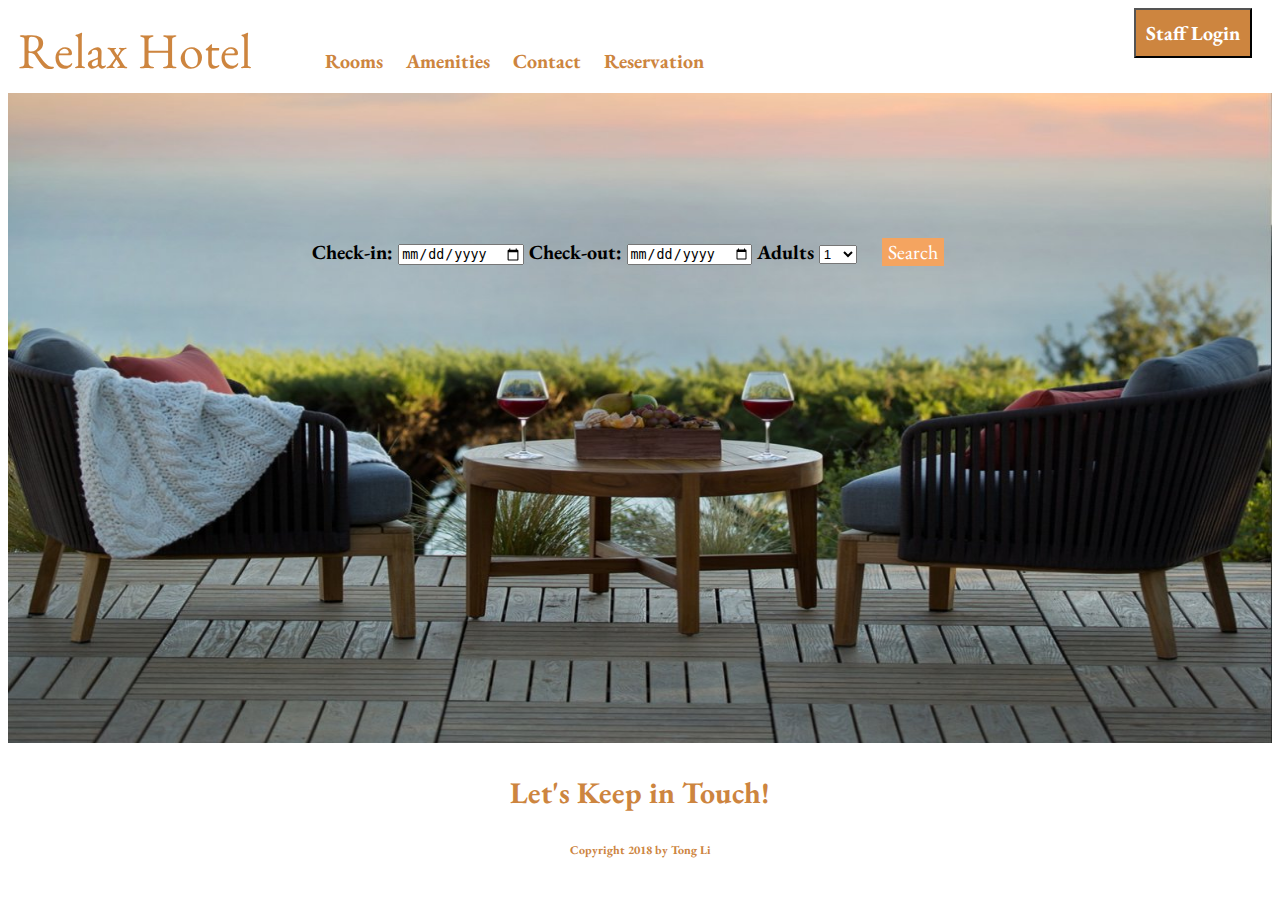
<file: index.html>
<!DOCTYPE html>

<html lang="en">

<head>
    <meta charset="UTF-8">
    <title>Relax Hotel</title>
    <meta name="viewport" content="width=device-width, initial-scale=1.0">
    <meta name="description" content="60-334 Final Project" />
    <meta name="keywords" content="hotel management system project" />
    <meta name="author" content="Tong Li" />


    <script> js/main.js</script>
    <link href="https://fonts.googleapis.com/css?family=EB+Garamond|Open+Sans" rel="stylesheet">
    <link rel="stylesheet" href="css/main.css">

</head>

<body>

    <header>

        <nav >
                   <a id="logo" href="index.html">Relax Hotel</a>
                   <a href="html/rooms.html">Rooms</a>
                   <a href="html/amenities.html">Amenities</a>
                   <a href="html/contact.html">Contact</a>
                   <a href="html/reservation.html">Reservation</a>
            <button type="button" onclick="window.location='html/staffsignin.php';" >Staff Login</button>

        </nav>

    </header>

    <div id="main_body">

                   <form method="post" id="search-form" action="html/search.php">
                        <label for="checkin_date">Check-in:</label>
                            <input type="date" name="cid" id="checkin_date" placeholder="">

                        <label for="checkout_date">Check-out:</label>
                            <input type="date" name="cod" id="checkout_date" placeholder="" >

                        <label for="adults">Adults</label>
                                        <select name="people" id="adults" >
                                            <option value="1">1</option>
                                            <option value="2">2</option>
                                            <option value="3">3</option>
                                            <option value="4">4</option>
                                            <option value="5">5+</option>
                                        </select>


                        <input type="submit" name="submit" id="submit" value="Search">

                    </form>







    </div>


    <footer>
        <p>Let's Keep in Touch!</p>
        <p id="copyright">Copyright 2018 by Tong Li</p>
    </footer>



</body>
</html>
</file>
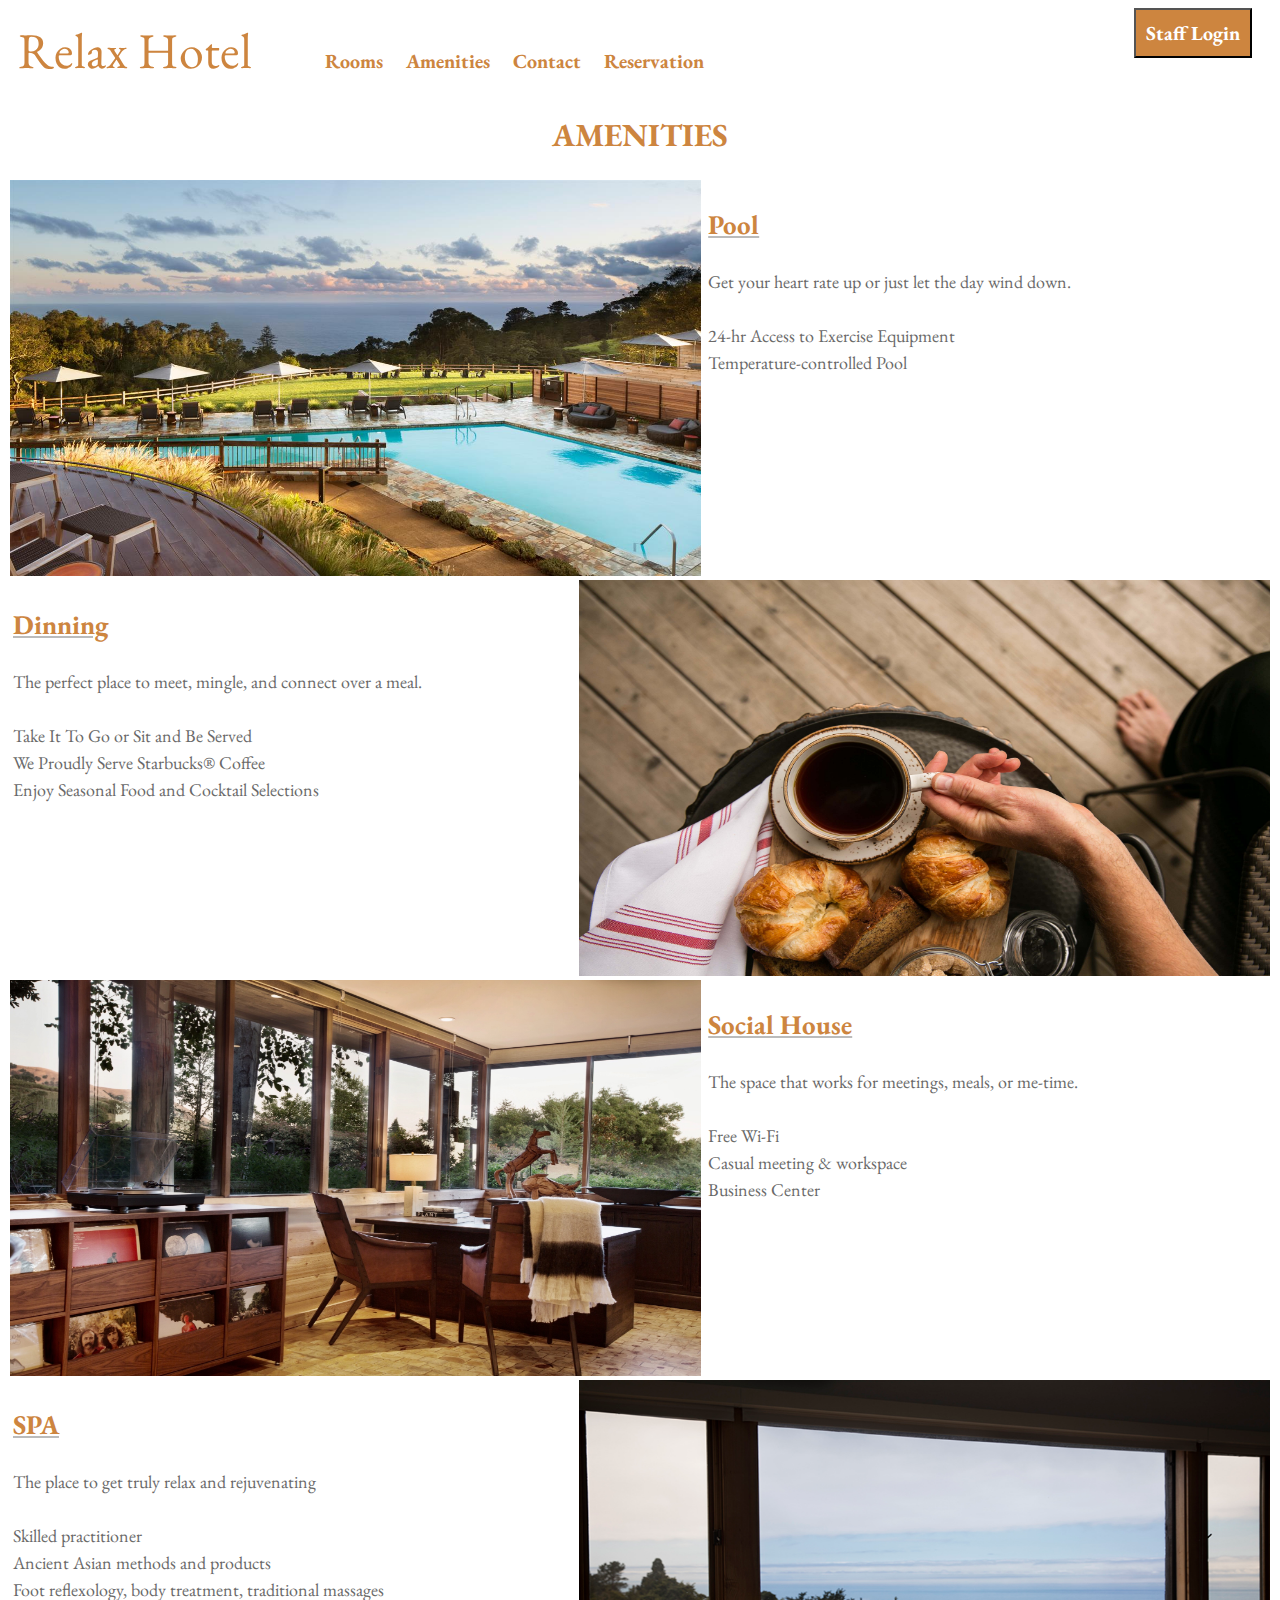
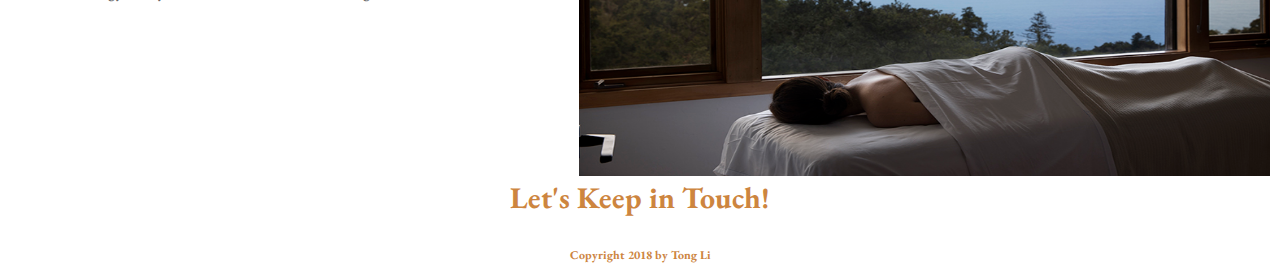
<file: html/amenities.html>
<!DOCTYPE html>

<html lang="en">

<head>
    <meta charset="UTF-8">
    <title>Relax Hotel| Amenities</title>
    <meta name="viewport" content="width=device-width, initial-scale=1.0">
    <meta name="description" content="60-334 Final Project" />
    <meta name="keywords" content="hotel management system project" />
    <meta name="author" content="Tong Li" />


    <script> js/main.js</script>
    <link href="https://fonts.googleapis.com/css?family=EB+Garamond|Open+Sans" rel="stylesheet">
    <link rel="stylesheet" href="../css/amenities.css">

</head>

<body>

<header>

    <nav >
        <a id="logo" href="../index.html">Relax Hotel</a>
        <a href="rooms.html">Rooms</a>
        <a href="amenities.html">Amenities</a>
        <a href="contact.html">Contact</a>
        <a href="reservation.html">Reservation</a>
        <button type="button" onclick="location.href='staffsignin.php';" >Staff Login</button>

    </nav>

</header>

<h1>AMENITIES</h1>

<div class="content-wrapper">
    <div class="amenity" id="pool">
        <img src="../photos/pool.jpg">
      <div class="explanation">
        <h2>Pool</h2>
        <p>Get your heart rate up or just let the day wind down.<br><br>
            24-hr Access to Exercise Equipment<br>
            Temperature-controlled Pool<br>
        </p>
      </div>
    </div>

       <div class="amenity" id="dinning">
        <img src="../photos/dinning.jpg">
           <div class="explanation">
           <h2>Dinning</h2>
        <p>The perfect place to meet, mingle, and connect over a meal.<br><br>
            Take It To Go or Sit and Be Served<br>
            We Proudly Serve Starbucks® Coffee<br>
            Enjoy Seasonal Food and Cocktail Selections<br>

        </p>
           </div>
    </div>

    <div class="amenity" id="social">
        <img src="../photos/social.jpg">
        <div class="explanation">
        <h2>Social House</h2>
        <p>The space that works for meetings, meals, or me-time.<br><br>
            Free Wi-Fi<br>
            Casual meeting & workspace<br>
            Business Center<br>
        </p>
        </div>
    </div>

    <div class="amenity" id="spa">
        <img src="../photos/spa.jpg">
        <div class="explanation">
        <h2>SPA</h2>
        <p>The place to get truly relax and rejuvenating<br/><br>
            Skilled practitioner<br>
            Ancient Asian methods and products<br>
            Foot reflexology, body treatment, traditional massages<br>
        </p>
        </div>
    </div>


</div>



<footer>
    <p>Let's Keep in Touch!</p>
    <p id="copyright">Copyright 2018 by Tong Li</p>
</footer>



</body>
</html>
</file>
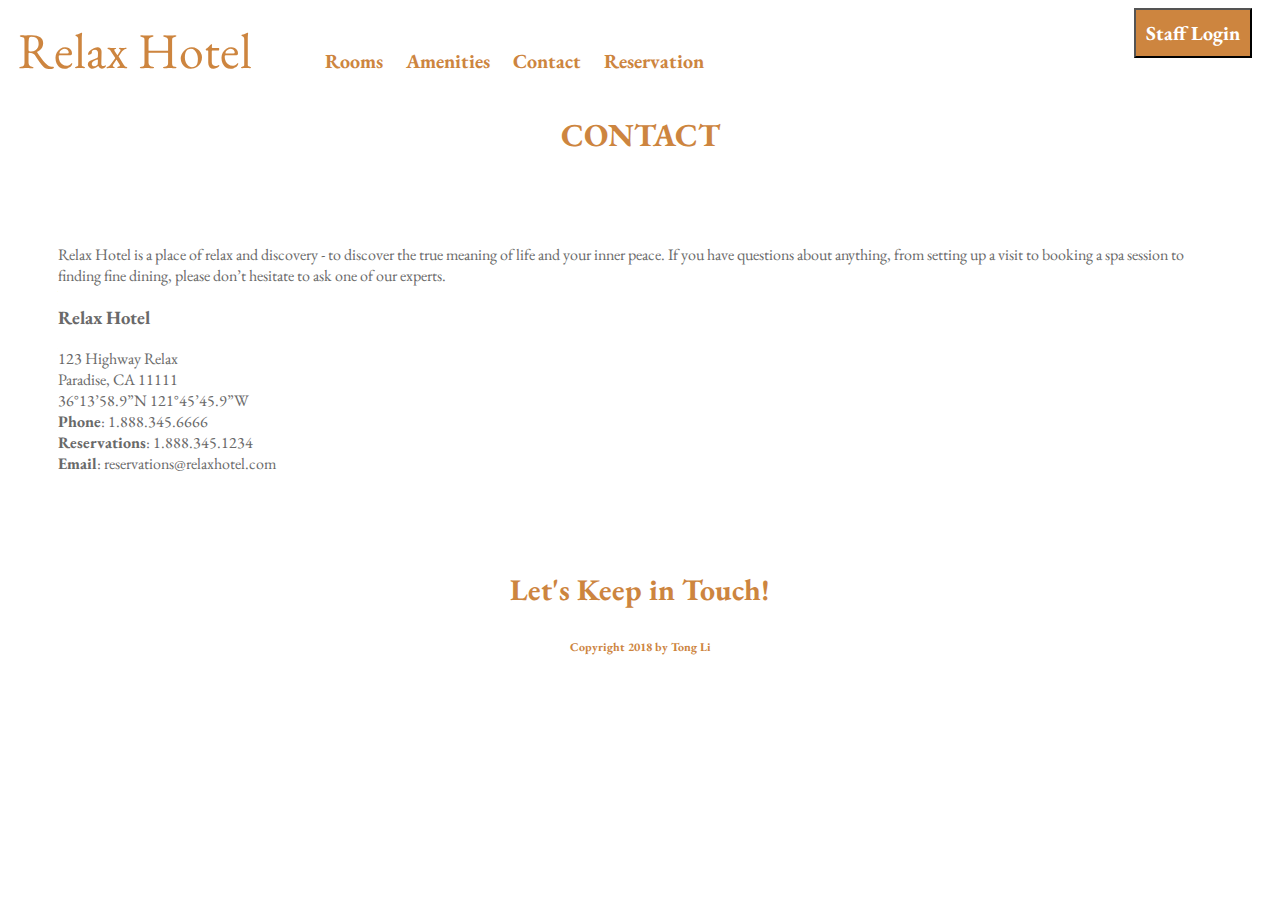
<file: html/contact.html>
<!DOCTYPE html>

<html lang="en">

<head>
    <meta charset="UTF-8">
    <title>Relax Hotel| Contact us</title>
    <meta name="viewport" content="width=device-width, initial-scale=1.0">
    <meta name="description" content="60-334 Final Project" />
    <meta name="keywords" content="hotel management system project" />
    <meta name="author" content="Tong Li" />


    <script> js/main.js</script>
    <link href="https://fonts.googleapis.com/css?family=EB+Garamond|Open+Sans" rel="stylesheet">
    <link rel="stylesheet" href="../css/contact.css">

</head>

<body>

<header>

    <nav >
        <a id="logo" href="../index.html">Relax Hotel</a>
        <a href="rooms.html">Rooms</a>
        <a href="amenities.html">Amenities</a>
        <a href="contact.html">Contact</a>
        <a href="reservation.html">Reservation</a>
        <button type="button" onclick="location.href='staffsignin.php';" >Staff Login</button>

    </nav>

</header>

<h1>CONTACT</h1>



<div class="content-wrapper">
    <div class="detail">
        <p>Relax Hotel is a place of relax and discovery - to discover the true meaning of life and your inner peace.
        If you have questions about anything, from setting up a visit to booking a spa session
        to finding fine dining, please don’t hesitate to ask one of our experts.
        </p>
        <h3>Relax Hotel</h3>
        <ul>
        <li>123 Highway Relax</li>
        <li>Paradise, CA 11111</li>
        <li>36°13’58.9”N 121°45’45.9”W</li>
        <li><b>Phone</b>: 1.888.345.6666</li>
        <li><b>Reservations</b>: 1.888.345.1234</li>
        <li><b>Email</b>: reservations@relaxhotel.com</li>
        </ul>
    </div>

</div>

<footer>
    <p>Let's Keep in Touch!</p>
    <p id="copyright">Copyright 2018 by Tong Li</p>
</footer>



</body>
</html>
</file>
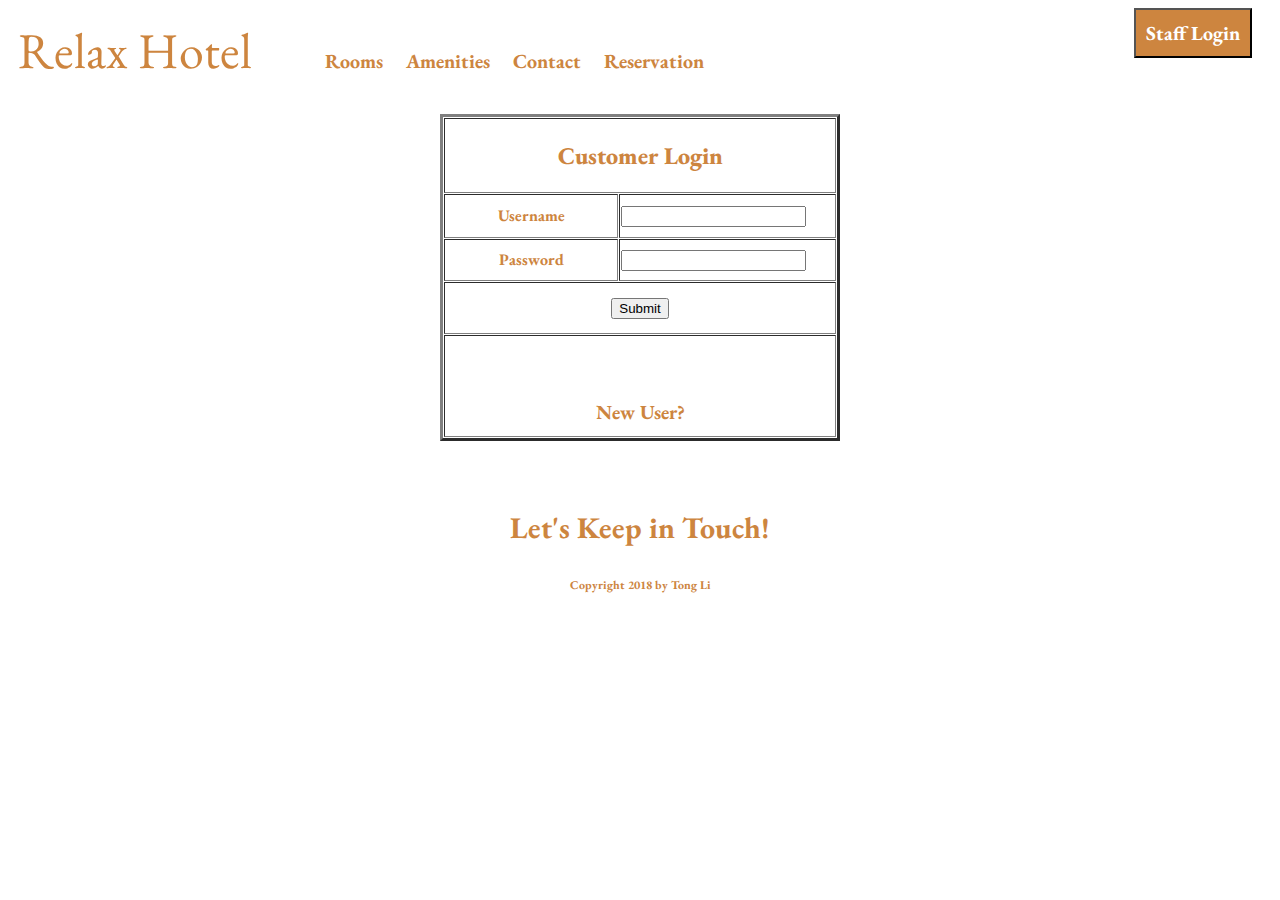
<file: html/reservation.html>
<!DOCTYPE html>

<html lang="en">

<head>
    <meta charset="UTF-8">
    <title>Relax Hotel| Reservation</title>
    <meta name="viewport" content="width=device-width, initial-scale=1.0">
    <meta name="description" content="60-334 Final Project" />
    <meta name="keywords" content="hotel management system project" />
    <meta name="author" content="Tong Li" />


    <script> js/main.js</script>
    <link href="https://fonts.googleapis.com/css?family=EB+Garamond|Open+Sans" rel="stylesheet">
    <link rel="stylesheet" href="../css/reservation.css">

</head>

<body>

<header>

    <nav >
        <a id="logo" href="../index.html">Relax Hotel</a>
        <a href="rooms.html">Rooms</a>
        <a href="amenities.html">Amenities</a>
        <a href="contact.html">Contact</a>
        <a href="reservation.html">Reservation</a>
        <button type="button" onclick="location.href='staffsignin.php';" >Staff Login</button>

    </nav>

</header>



<div class="content-wrapper">


    <form name="loginform" action="loginsession.php" method="post"><TR></tr>
        <table  class = "table" width="400" height="178"  align="center" cellpadding="1"cellspacing="1" border="3">
            <tr>
                <td height="41" colspan="2" align="center"><h2><b>Customer Login</b></h2></td>
            </tr>
            <tr>
                <td width="170" height="40"  align="center"><b>Username</b></td>
                <td width="213">
                    <input type="text" name="username">
                    </td>
            </tr>
            <tr>
                <td height="38" align="center"><b>Password</b></td>
                <td>
                    <input type="password" name="password">
                    </td>
            </tr>
            <br />
            <tr>
                <td height="48" colspan="2" align="center">
                    <input type="submit"  value="Submit" name="ok"> </td>
            </tr>
            <tr>
                <td colspan="2" align="center">    <a href="userregistration.php">
                        <br/><br />New User?</a></td>
            </tr>
        </table>
        <p>&nbsp;</p>
    </form>

</div>

<footer>
    <p>Let's Keep in Touch!</p>
    <p id="copyright">Copyright 2018 by Tong Li</p>
</footer>



</body>
</html>
</file>
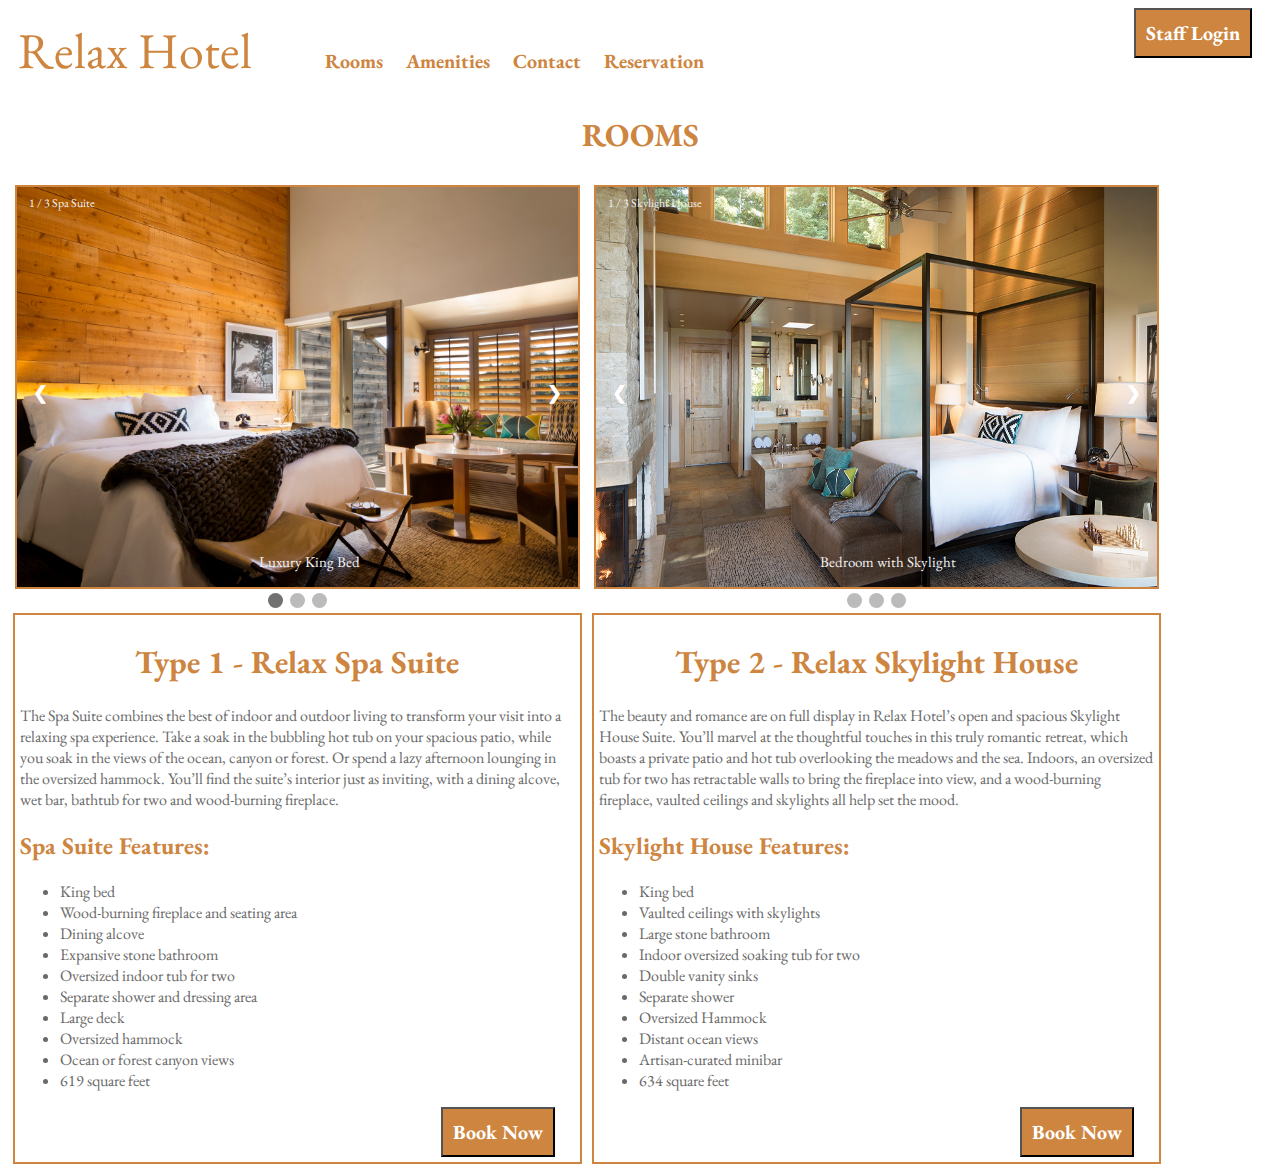
<file: html/rooms.html>
<!DOCTYPE html>

<html lang="en">

<head>
    <meta charset="UTF-8">
    <title>Relax Hotel| Rooms</title>
    <meta name="viewport" content="width=device-width, initial-scale=1.0">
    <meta name="description" content="60-334 Final Project" />
    <meta name="keywords" content="hotel management system project" />
    <meta name="author" content="Tong Li" />


    <link href="https://fonts.googleapis.com/css?family=EB+Garamond|Open+Sans" rel="stylesheet">
    <link rel="stylesheet" href="../css/rooms.css">

</head>

<body>

<header>

    <nav >
        <a id="logo" href="../index.html">Relax Hotel</a>
        <a href="rooms.html">Rooms</a>
        <a href="amenities.html">Amenities</a>
        <a href="contact.html">Contact</a>
        <a href="reservation.html">Reservation</a>
        <button type="button" onclick="location.href='staffsignin.php';" >Staff Login</button>

    </nav>

</header>

<h1>ROOMS</h1>

<div id="main_body">

    <div id="room1" class="roomtype">
        <div class="slide_show">

            <div class="mySlides fade">
                <div class="numbertext">1 / 3 Spa Suite</div>
                <img src="../photos/room1-1.jpg" >
                <div class="text">Luxury King Bed</div>
            </div>

            <div class="mySlides fade">
                <div class="numbertext">2 / 3 Spa Suite</div>
                <img src="../photos/room1-2.jpg" >
                <div class="text">Cozy Livingroom with Fireplace</div>
            </div>

            <div class="mySlides fade">
                <div class="numbertext">3 / 3 Spa Suite</div>
                <img src="../photos/room1-3.jpg" >
                <div class="text">Hot Tub with View</div>
            </div>

            <a class="prev" onclick="plusSlides(-1)">&#10094;</a>
            <a class="next" onclick="plusSlides(1)">&#10095;</a>

            <div style="text-align:center">
                <span class="dot" onclick="currentSlide(1)"></span>
                <span class="dot" onclick="currentSlide(2)"></span>
                <span class="dot" onclick="currentSlide(3)"></span>
            </div>




        </div>


        <div class="room_text_description">
            <h1>Type 1 - Relax Spa Suite </h1>
            <p>
                The Spa Suite combines the best of indoor and outdoor living to transform your visit into a relaxing
                spa experience. Take a soak in the bubbling hot tub on your spacious patio, while you soak in the views
                of the ocean, canyon or forest. Or spend a lazy afternoon lounging in the oversized hammock.
                You’ll find the suite’s interior just as inviting, with a dining alcove, wet bar, bathtub for
                two and wood-burning fireplace.
            </p>
            <h2>Spa Suite Features:</h2>
            <ul>

                <li>King bed</li>
                <li>Wood-burning fireplace and seating area</li>
                <li>Dining alcove</li>
                <li>Expansive stone bathroom</li>
                <li>Oversized indoor tub for two</li>
                <li>Separate shower and dressing area</li>
                <li>Large deck</li>
                <li>Oversized hammock</li>
                <li>Ocean or forest canyon views</li>
                <li>619 square feet</li>
            </ul>

            <button type="button" onclick="location.href='reservation.html';" >Book Now</button>

        </div>

    </div>





    <div id="room2" class="roomtype">
        <div class="slide_show">
            <div class="mySlides2 fade">
                <div class="numbertext">1 / 3 Skylight House</div>
                <img src="../photos/room2-1.jpg" >
                <div class="text">Bedroom with Skylight</div>
            </div>

            <div class="mySlides2 fade">
                <div class="numbertext">2 / 3 Skylight House</div>
                <img src="../photos/room2-2.jpg" >
                <div class="text">Spacious Bathroom</div>
            </div>

            <div class="mySlides2 fade">
                <div class="numbertext">3 / 3 Skylight House</div>
                <img src="../photos/room2-3.jpg" >
                <div class="text">Mountain View Balcony</div>
            </div>

            <a class="prev" onclick="plusSlides2(-1)">&#10094;</a>
            <a class="next" onclick="plusSlides2(1)">&#10095;</a>

            <div style="text-align:center">
                <span class="dot" onclick="currentSlide2(1)"></span>
                <span class="dot" onclick="currentSlide2(2)"></span>
                <span class="dot" onclick="currentSlide2(3)"></span>
            </div>
        </div>

        <div class="room_text_description">
            <h1>Type 2 - Relax Skylight House</h1>
          <p>
            The beauty and romance are on full display in Relax Hotel’s open
              and spacious Skylight House Suite. You’ll marvel at the thoughtful touches in this
              truly romantic retreat, which boasts a private patio and hot tub overlooking the
              meadows and the sea. Indoors, an oversized tub for two has retractable walls to
              bring the fireplace into view, and a wood-burning fireplace, vaulted ceilings and
              skylights all help set the mood.
          </p>
            <h2>Skylight House Features:</h2>
            <ul>
                <li>King bed </li>
                <li>Vaulted ceilings with skylights</li>
                <li>Large stone bathroom</li>
                <li>Indoor oversized soaking tub for two</li>
                <li>Double vanity sinks</li>
                <li>Separate shower</li>
                <li>Oversized Hammock</li>
                <li>Distant ocean views</li>
                <li>Artisan-curated minibar</li>
                <li>634 square feet</li>
            </ul>

            <button type="button" onclick="location.href='reservation.html';" >Book Now</button>
        </div>

    </div>

</div>


<script>
    var slideIndex = 1;
    showSlides(slideIndex);

    function plusSlides(n) {
        showSlides(slideIndex += n);
    }

    function currentSlide(n) {
        showSlides(slideIndex = n);
    }

    function showSlides(n) {
        var i;
        var slides = document.getElementsByClassName("mySlides");
        var dots = document.getElementsByClassName("dot");
        if (n > slides.length) {slideIndex = 1}
        if (n < 1) {slideIndex = slides.length}
        for (i = 0; i < slides.length; i++) {
            slides[i].style.display = "none";
        }
        for (i = 0; i < dots.length; i++) {
            dots[i].className = dots[i].className.replace(" active", "");
        }
        slides[slideIndex-1].style.display = "block";
        dots[slideIndex-1].className += " active";
    }

    showSlides2(slideIndex);

    function plusSlides2(n) {
        showSlides2(slideIndex += n);
    }

    function currentSlide2(n) {
        showSlides2(slideIndex = n);
    }

    function showSlides2(n) {
        var i;
        var slides = document.getElementsByClassName("mySlides2");
        var dots = document.getElementsByClassName("dot");
        if (n > slides.length) {slideIndex = 1}
        if (n < 1) {slideIndex = slides.length}
        for (i = 0; i < slides.length; i++) {
            slides[i].style.display = "none";
        }
        for (i = 0; i < dots.length; i++) {
            dots[i].className = dots[i].className.replace(" active", "");
        }
        slides[slideIndex-1].style.display = "block";
        dots[slideIndex-1].className += " active";
    }



</script>


</body>






</html>
</file>
<file: css/main.css>
/*   Global styles
---------------------------------------------------*/

body {
    font-family: 'EB Garamond', serif;

}


/* Navigation top banner styles
---------------------------------------------------*/
nav {

}

a , button {
    text-decoration: none; /*remove underline of the link*/
    color:#CD853F;
    font-size:20px;
    font-weight: bold;
    text-transform: initial;
    padding:10px;
    display: inline-block;
}

#logo{
    font-size: 50px;
    font-weight: normal;
    margin-right: 50px;


}

button {
    float:right;
    background-color: #CD853F;
    color:white;
    margin-right: 20px;
    font-family: 'EB Garamond', serif;
}

nav a.active{
    background-color: #CD853F;
    color:white;
}

/* Main page body styles
----------------------------------------------------*/


#main_body {

    text-align: center;
    background-image: url('../photos/bridge.jpg');
    background-size: 100% 100%;
    background-repeat: no-repeat;
    height:600px;
    padding: 25px;

}

#search-form {

    width:950px;
    margin: 100px;
    font-size:20px;
    font-weight: bold;
    padding:20px;


}


#submit {
    margin-left: 20px;
    font-size:20px;
    border:none;
    background-color: #F4A460;
    color:white;
    font-family: 'EB Garamond', serif;

}
/* Footer styles
----------------------------------------------------*/
footer {
    text-align: center;
    color:#CD853F;
    font-size:30px;
    font-weight: bold;
}
#copyright
{
    font-size:12px;
}
</file>
<file: css/amenities.css>
/*   Global styles
---------------------------------------------------*/

body {
    font-family: 'EB Garamond', serif;

}


/* Navigation top banner styles
---------------------------------------------------*/
a , button {
    text-decoration: none; /*remove underline of the link*/
    color:#CD853F;
    font-size:20px;
    font-weight: bold;
    text-transform: initial;
    padding:10px;
    display: inline-block;
}

#logo{
    font-size: 50px;
    font-weight: normal;
    margin-right: 50px;
}

button {
    float:right;
    background-color: #CD853F;
    color:white;
    margin-right: 20px;
    font-family: 'EB Garamond', serif;
}

nav a.active{
    background-color: #CD853F;
    color:white;
}

h1{
    color:#CD853F;
    font-weight: bold;
    text-align:center;
}

/* Main page body styles
----------------------------------------------------*/
img {
    width:55%;
    height:400px;
    box-sizing: border-box;
    padding: 2px;
}

.explanation {
    width:45%;
    height:400px;
}

#pool>img, #social > img,#spa > .explanation,#dinning>.explanation {
     float:left;
 }

#dinning>img, #spa > img,#pool>.explanation,#social>.explanation {
    float:right;
}

.explanation {
    box-sizing: border-box;
    padding: 5px;
    font-size: 18px;
    line-height: 1.5;
    color:dimgrey;
}
h2 {
    color:#CD853F;
    text-decoration: #bbbbbb underline;

}




/* Footer styles
----------------------------------------------------*/
footer {
    text-align: center;
    color:#CD853F;
    font-size:30px;
    font-weight: bold;
}
#copyright
{
    font-size:12px;
}
</file>
<file: css/contact.css>
/*   Global styles
---------------------------------------------------*/

body {
    font-family: 'EB Garamond', serif;
    font-size: 16px;
    color:dimgrey;

}


/* Navigation top banner styles
---------------------------------------------------*/
nav {

}

a , button {
    text-decoration: none; /*remove underline of the link*/
    color:#CD853F;
    font-size:20px;
    font-weight: bold;
    text-transform: initial;
    padding:10px;
    display: inline-block;
}

#logo{
    font-size: 50px;
    font-weight: normal;
    margin-right: 50px;


}

button {
    float:right;
    background-color: #CD853F;
    color:white;
    margin-right: 20px;
    font-family: 'EB Garamond', serif;
}

nav a.active{
    background-color: #CD853F;
    color:white;
}

h1{
    color:#CD853F;
    font-weight: bold;
    text-align:center;
}


/* Main page body styles
----------------------------------------------------*/

ul {
    list-style-type: none;
    padding-left:0;
    font-size: 16px;
}

.detail{
    box-sizing: border-box;
    padding:50px;
    text-align: left;
}


/* Footer styles
----------------------------------------------------*/
footer {
    text-align: center;
    color:#CD853F;
    font-size:30px;
    font-weight: bold;
}
#copyright
{
    font-size:12px;
}
</file>
<file: css/reservation.css>
/*   Global styles
---------------------------------------------------*/

body {
    font-family: 'EB Garamond', serif;
    font-size: 16px;
    color:dimgrey;

}


/* Navigation top banner styles
---------------------------------------------------*/
nav {

}

a , button {
    text-decoration: none; /*remove underline of the link*/
    color:#CD853F;
    font-size:20px;
    font-weight: bold;
    text-transform: initial;
    padding:10px;
    display: inline-block;
}

#logo{
    font-size: 50px;
    font-weight: normal;
    margin-right: 50px;


}

button {
    float:right;
    background-color: #CD853F;
    color:white;
    margin-right: 20px;
    font-family: 'EB Garamond', serif;
}

nav a.active{
    background-color: #CD853F;
    color:white;
}

h1{
    color:#CD853F;
    font-weight: bold;
    text-align:center;
}


/* Main page body styles
----------------------------------------------------*/

ul {
    list-style-type: none;
    padding-left:0;
    font-size: 16px;
}

.detail{
    box-sizing: border-box;
    padding:50px;
    text-align: left;
}

.table{
    color:#CD853F;
}

/* Footer styles
----------------------------------------------------*/
footer {
    text-align: center;
    color:#CD853F;
    font-size:30px;
    font-weight: bold;
}
#copyright
{
    font-size:12px;
}
</file>
<file: css/rooms.css>
/*   Global styles
---------------------------------------------------*/

body {
    font-family: 'EB Garamond', serif;

}


/* Navigation top banner styles
---------------------------------------------------*/
nav {

}

a , button {
    text-decoration: none; /*remove underline of the link*/
    color:#CD853F;
    font-size:20px;
    font-weight: bold;
    text-transform: initial;
    padding:10px;
    display: inline-block;
}

#logo{
    font-size: 50px;
    font-weight: normal;
    margin-right: 50px;


}

button {
    float:right;
    background-color: #CD853F;
    color:white;
    margin-right: 20px;
    font-family: 'EB Garamond', serif;
}
nav a.active{
    background-color: #CD853F;
    color:white;
}

h1{
    color:#CD853F;
    font-weight: bold;
    text-align:center;
}


/* Main page body styles
----------------------------------------------------*/

/*two types of room show in 2 columns side by side*/
.roomtype {
    float:left;
    width:45%;
    position:relative;
    margin: 5px;


}

.slide_show {
    position:absolute;
    left:2px;
    right:2px;
    top:2px;
    height:400px;
    border:2px solid #CD853F;

}

img {

    width:100%;
    height:400px;
    top:10px;
}

.mySlides{
    display: none;
}

/* Next & previous buttons */
.prev, .next {
    cursor: pointer;
    position: absolute;
    top: 50%;
    width: auto;
    margin-top: -22px;
    padding: 16px;
    color: white;
    font-weight: bold;
    font-size: 18px;
    transition: 0.6s ease;
    border-radius: 0 3px 3px 0;
}

/* Position the "next button" to the right */
.next {
    right: 0;
    border-radius: 3px 0 0 3px;
}

/* On hover, add a black background color with a little bit see-through */
.prev:hover, .next:hover {
    background-color: rgba(0,0,0,0.8);
}

/* Caption text */
.text {
    color: #f2f2f2;
    font-size: 15px;
    padding: 8px 12px;
    position: absolute;
    bottom: 8px;
    width: 100%;
    text-align: center;
}

/* Number text (1/3 etc) */
.numbertext {
    color: #f2f2f2;
    font-size: 12px;
    padding: 8px 12px;
    position: absolute;
    top: 0;
}

/* The dots/bullets/indicators */
.dot {
    cursor: pointer;
    height: 15px;
    width: 15px;
    margin: 0 2px;
    background-color: #bbb;
    border-radius: 50%;
    display: inline-block;
    transition: background-color 0.6s ease;
}
.active, .dot:hover {
    background-color: #717171;
}

/* Fading animation */
.fade {
    -webkit-animation-name: fade;
    -webkit-animation-duration: 1.5s;
    animation-name: fade;
    animation-duration: 1.5s;
}

@-webkit-keyframes fade {
    from {opacity: .4}
    to {opacity: 1}
}

@keyframes fade {
    from {opacity: .4}
    to {opacity: 1}
}


#main_body:after{
    clear:both;
    content:"";
    display: table;
}


.room_text_description {
    position: absolute;
    top:430px;
    border:2px solid #CD853F;
    padding: 5px;
    color:dimgrey;
}

h1,h2 {
    color:#CD853F;
}
/* Footer styles
----------------------------------------------------*/
</file>
